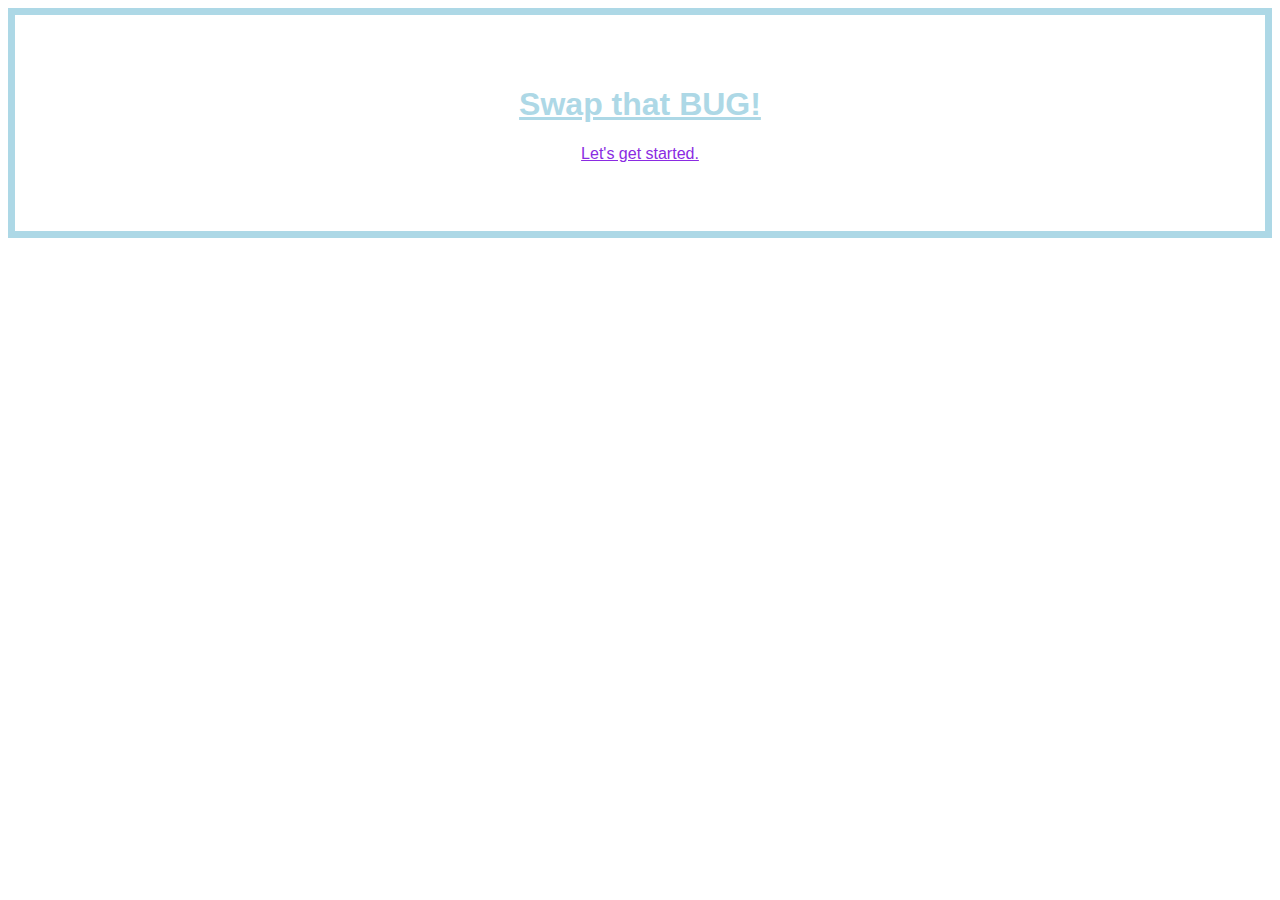
<file: index.html>
<!doctype html>
<html lang="en">
<head>
    <meta charset="utf-8">
    <meta name="viewport" content="width=device-width, initial-scale=1">
    <!-- CSS -->
    <link rel="stylesheet" href="style.css">
      <!-- home page -->
    <title>Swap that BUG!</title>
</head>
<body>
<div id ="container">
   
    
<h1>Swap that BUG! <h1>
   
</div>
<header>
    <nav>
    <a href= "bug.html" onclick ="nextButton()" class="active">Let's get started.</a>
    <br>
<h2</>
 <br>
</nav>

</header>
<div>
    </div>   
   
</body>
<script src="bug.js"></script>  
</html>
</file>
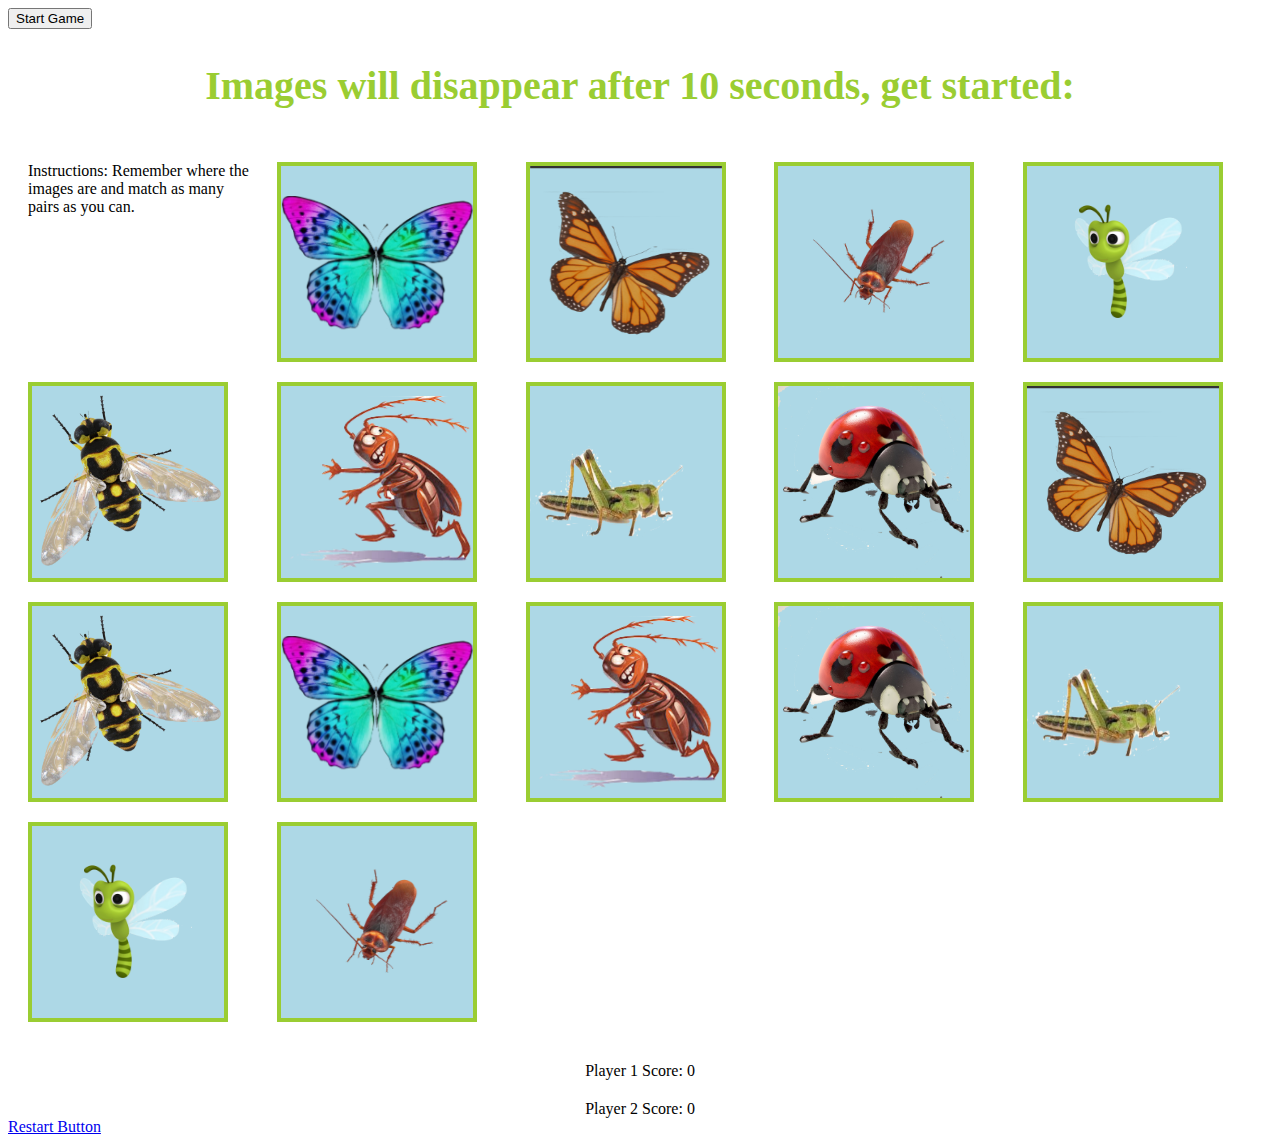
<file: bug.html>
<!doctype html>
<html lang="en">
<head>
    <!-- Required meta tags -->
    <meta charset="utf-8">
    <meta name="viewport" content="width=device-width, initial-scale=1">
    <!-- CSS -->
    <title>Swap that BUG!</title>
   
    <link rel="stylesheet" href="bug.css"> 
</head>
<body>
    <button id = "startButton">Start Game</button>    
    <h2>Images will disappear after 10 seconds, get started:</h2>
    <div class="grid-container">
        <div class="instruction">Instructions: Remember where the images are and match as many pairs as you can.</div>
       
        <button class="grid-card"><img class="image" src="butterfly.png" alt="Image 1" data-id="A"></button>
        <button class="grid-card"><img class="image" src="butterfly_orange.png" alt="Image 2" data-id="B"></button>
        <button class="grid-card"><img class="image" src="cockroach_front.png" alt="Image 3" data-id="C"></button>
        <button class="grid-card"><img class="image" src="fly bug.png" alt="Image 4" data-id="D"></button>
        <button class="grid-card"><img class="image" src="gsppsiem.png" alt="Image 5" data-id="E"></button>
        <button class="grid-card"><img class="image" src="images.png" alt="Image 6" data-id="F"></button>
        <button class="grid-card"><img class="image" src="download-2.png" alt="Image 7" data-id="G"></button>
        <button class="grid-card"><img class="image" src="ladybug.png" alt="Image 8" data-id="H"></button>
        <button class="grid-card"><img class="image" src="butterfly_orange.png" alt="Image 9" data-id="B"></button>
        <button class="grid-card"><img class="image" src="gsppsiem.png" alt="Image 10"data-id="E"></button>
        <button class="grid-card"><img class="image" src="butterfly.png" alt="Image 11" data-id="A"></button>
        <button class="grid-card"><img class="image" src="images.png" alt="Image 12" data-id="F"></button>
        <button class="grid-card"><img class="image" src="ladybug.png" alt="Image 13" data-id="H"></button>
        <button class="grid-card"><img class="image" src="download-2.png" alt="Image 14" data-id="G"></button>
        <button class="grid-card"><img class="image" src="fly bug.png" alt="Image 15" data-id="D"></button>
        <button class="grid-card"><img class="image" src="cockroach_front.png" alt="Image 16" data-id="C"></button>
    </div>
    
    <div class="score">Player 1 Score: <span id="player1Score">0</span></div>
    <div class="score">Player 2 Score: <span id="player2Score">0</span></div>

            <a href="index.html" class="startButton" class="restart-button">Restart Button</button>
           

      
    <script src="bug.js"></script>  
</body>
</html>
</file>
<file: style.css>
body {
    background-color:white;
    border: 7px solid lightblue;  padding: 50px 50px 50px 50px;
    text-align: center;font-family: Arial, sans-serif;
    
}
h1{
    color:lightblue;
    font-family: Arial, sans-serif;
    text-decoration:underline;
    font-size: 26;

    
}
h2{
    color:blueviolet;
    font-family: Arial, sans-serif;
    font-size: 26px;
   
}
.active{
    color:blueviolet;
    text-decoration: underline solid; 

}
</file>
<file: bug.css>
body{
    background-color: white;
}
h2{
    text-align: center;
    font-size: 40px;
    color:yellowgreen;
}
 .grid-container {
    display:grid;
    grid-template-columns: repeat(auto-fill, minmax(200px, 1fr));
    grid-gap: 20px;
    padding:20px;
 }

 .grid-card{
    width: 200px;
    height: 200px;
    border: 4px solid yellowgreen;
    cursor: pointer;
    display:flex;
    justify-content: center;
    align-items: center;
    position:relative;
    overflow:hidden;
    background-color: lightblue;
 }
.image{
    opacity: 1;
}

 .grid-card img {
    max-width: 100%;
    max-height: 100%;
    position: absolute;
    backface-visibility: hidden;
    transition: opacity 5s ease;
    opacity: 1;
 }
 .grid-card .hidden img{
    opacity: 1;
    pointer-events: none;
 }
 .grid-card.clicked img {
    opacity: 1;
 }
 
 .score, timer {
    text-align:center;
    margin-top: 20px;
 }
 
 .restart-button, .button {
    padding:10px 20px;
    margin-right: 10px;
    cursor: pointer;
 }
 .restart-button:hover, .button:hover {
    background-color: lightgreen;
 }
</file>
